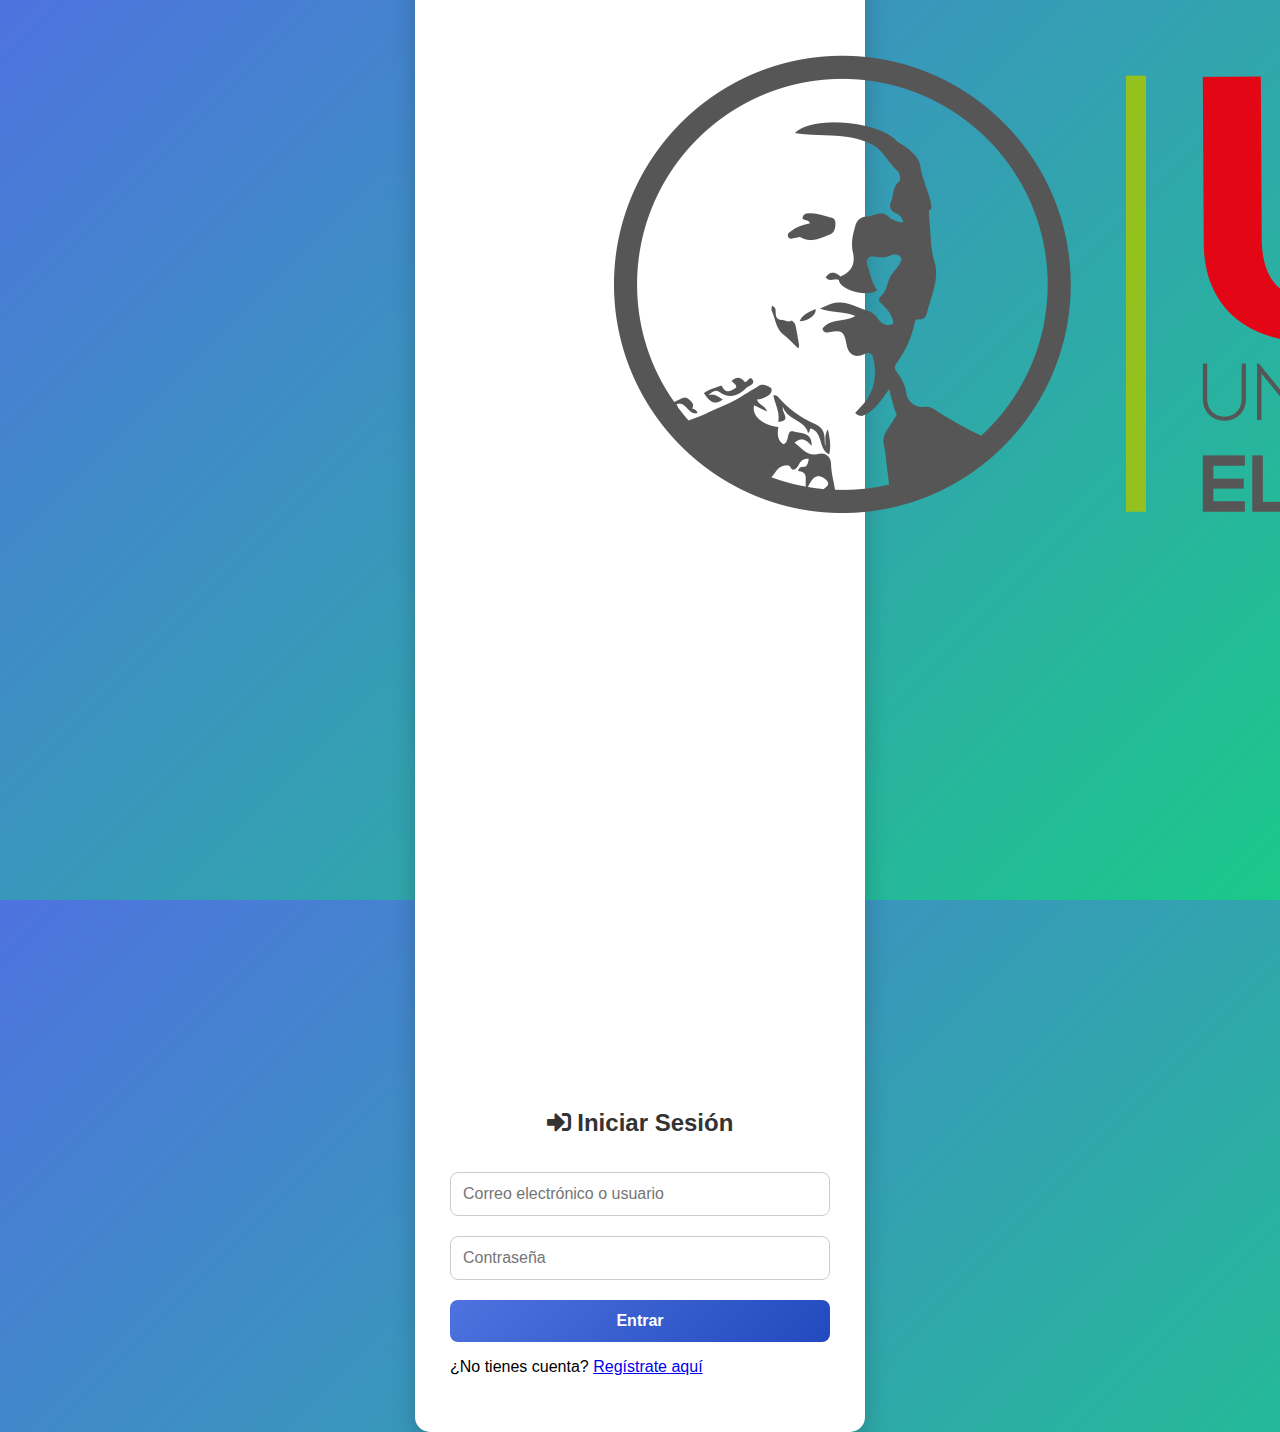
<file: index.html>
<!DOCTYPE html>
<html lang="es">
<head>
    <meta charset="UTF-8">
    <meta name="viewport" content="width=device-width, initial-scale=1.0">
    <title>Iniciar Sesión - Eventos ULEAM</title>
    <link rel="stylesheet" href="style.css"> 
    <link rel="stylesheet" href="https://cdnjs.cloudflare.com/ajax/libs/font-awesome/5.15.4/css/all.min.css">
</head>
<body>

    <div class="vista-global">
        <div class="contenedor">

            <img src="logo-uleam.png" alt="Logo ULEAM" class="login-logo-img"> 
            
            <h2><i class="fas fa-sign-in-alt"></i> Iniciar Sesión</h2>

            <form id="form-login">
                <div class="form-group">
                    <input type="text" id="login-usuario" placeholder="Correo electrónico o usuario" required>
                </div>
                <div class="form-group">
                    <input type="password" id="login-clave" placeholder="Contraseña" required>
                </div>
                <button type="submit" class="btn-entrar">Entrar</button>
            </form>

            <p class="registro-link">¿No tienes cuenta? <a href="registro.html">Regístrate aquí</a></p>
        </div>
    </div>

    <script src="script.js"></script> 
</body>
</html>
</file>
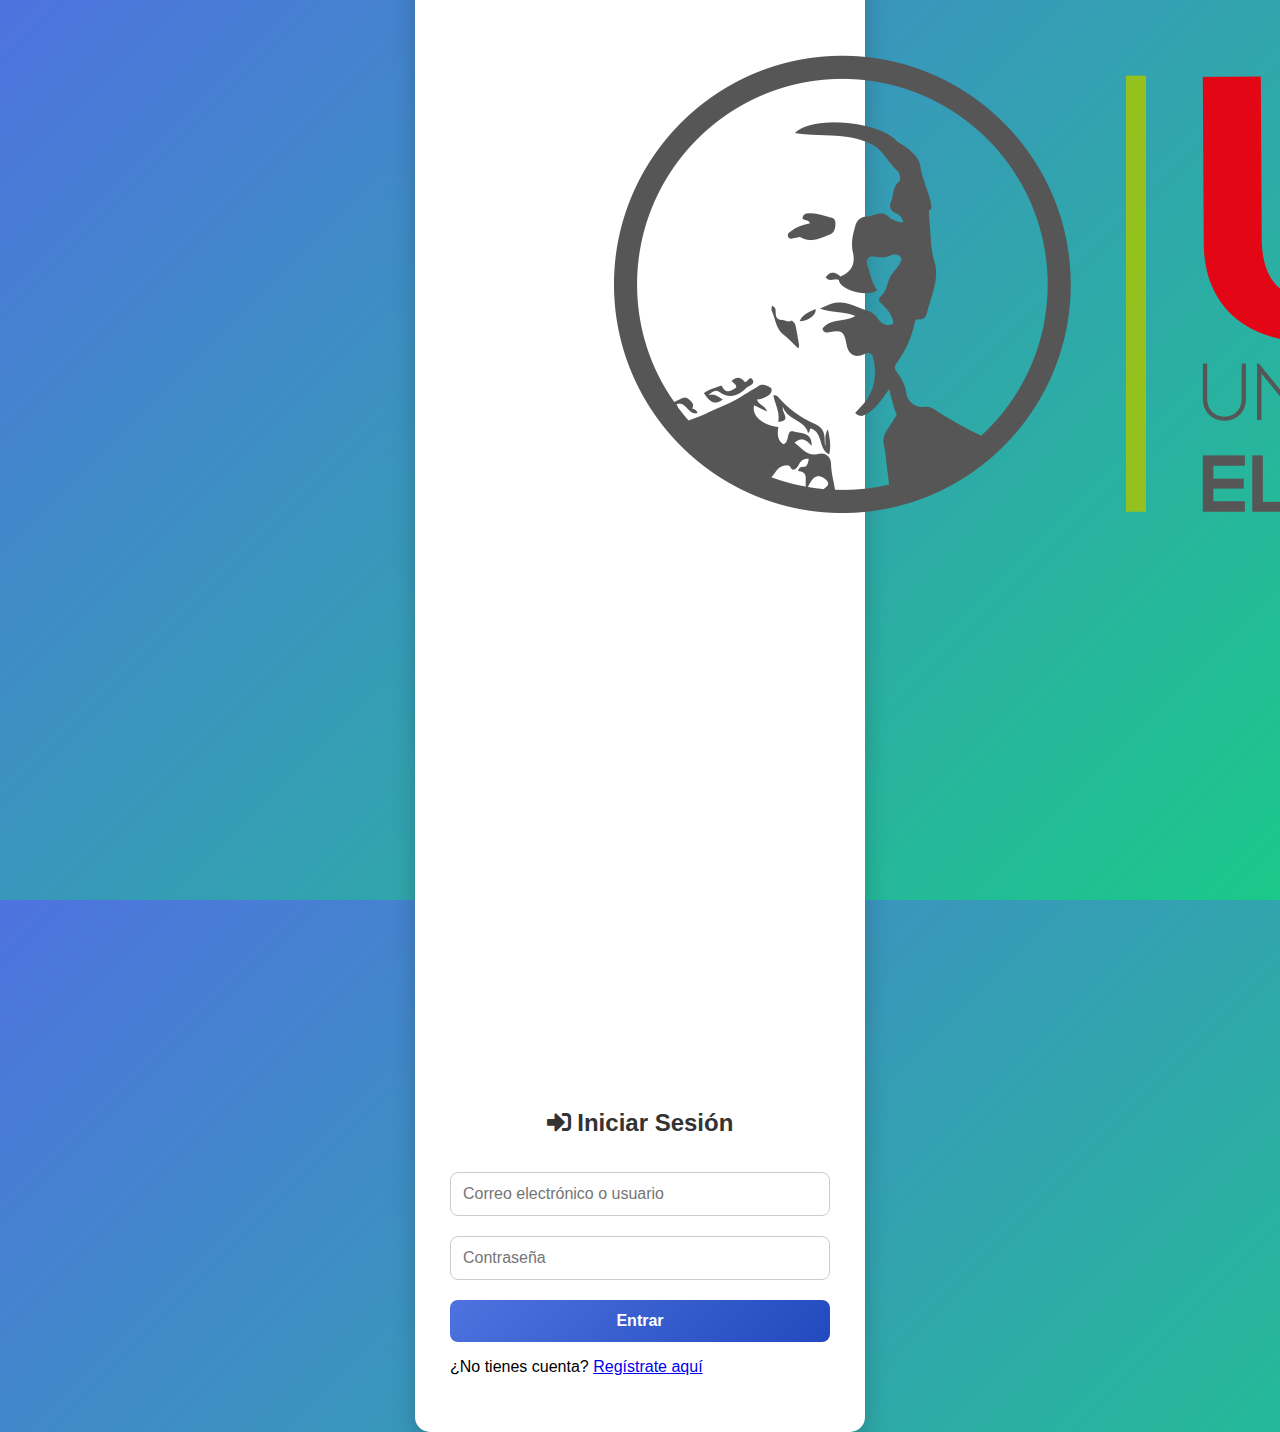
<file: app.html>
<!DOCTYPE html>
<html lang="es">
<head>
    <meta charset="UTF-8">
    <meta name="viewport" content="width=device-width, initial-scale=1.0">
    <title>Eventos Académicos - ULEAM</title>
    <link rel="stylesheet" href="style.css">
    <link rel="stylesheet" href="https://cdnjs.cloudflare.com/ajax/libs/font-awesome/5.15.4/css/all.min.css">
</head>
<body>
    <div id="app-principal" style="display: block;"> 

        <header class="header">
                        <h1 onclick="mostrarVistaApp('lista-eventos')">
                Eventos Académicos
             </h1>
            <nav class="nav">
                <button id="btn-crear-evento"><i class="fas fa-plus-circle"></i> Crear Evento</button>
                <button id="btn-mis-eventos"><i class="fas fa-cog"></i> Mis Eventos</button> 
                <a href="info.html" id="link-a-info"><i class="fas fa-info-circle"></i> Registrar Info</a> 
                <a href="#" id="link-logout"><i class="fas fa-sign-out-alt"></i> Cerrar Sesión</a>
            </nav>
        </header>

        <main class="main-container">

            <section id="lista-eventos" class="vista activa">
                <h2>Próximos Seminarios y Conferencias</h2>
                <div id="eventos-container" class="grid-eventos">
                    </div>
            </section>

            <section id="crear-evento" class="vista">
                <h2><i class="fas fa-pencil-alt"></i> Nuevo Evento Académico</h2>
                <form id="formulario-evento">
                    <div class="form-group">
                        <label for="titulo">Título</label>
                        <input type="text" id="titulo" required>
                    </div>
                    <div class="form-group">
                        <label for="fecha">Fecha y Hora</label>
                        <input type="datetime-local" id="fecha" required>
                    </div>
                    <div class="form-group">
                        <label for="lugar">Lugar</label>
                        <input type="text" id="lugar" required>
                    </div>
                    <div class="form-group">
                        <label for="descripcion">Descripción del evento</label>
                        <textarea id="descripcion" rows="4" required></textarea>
                    </div>
                    <div class="form-group">
                        <label for="cupo">Cupo Máximo</label>
                        <input type="number" id="cupo" value="50" min="10" required>
                    </div>
                    <button type="submit" class="btn-primary"><i class="fas fa-bullhorn"></i> Publicar Evento</button>
                </form>
            </section>

            <section id="gestion-eventos" class="vista">
                <h2><i class="fas fa-cogs"></i> Gestión de Eventos Creados</h2>
                <div id="eventos-gestion-container" class="gestion-list">
                    </div>
            </section>

        </main>
    </div>
    <script src="script.js"></script> 
</body>
</html>
</html>
</file>
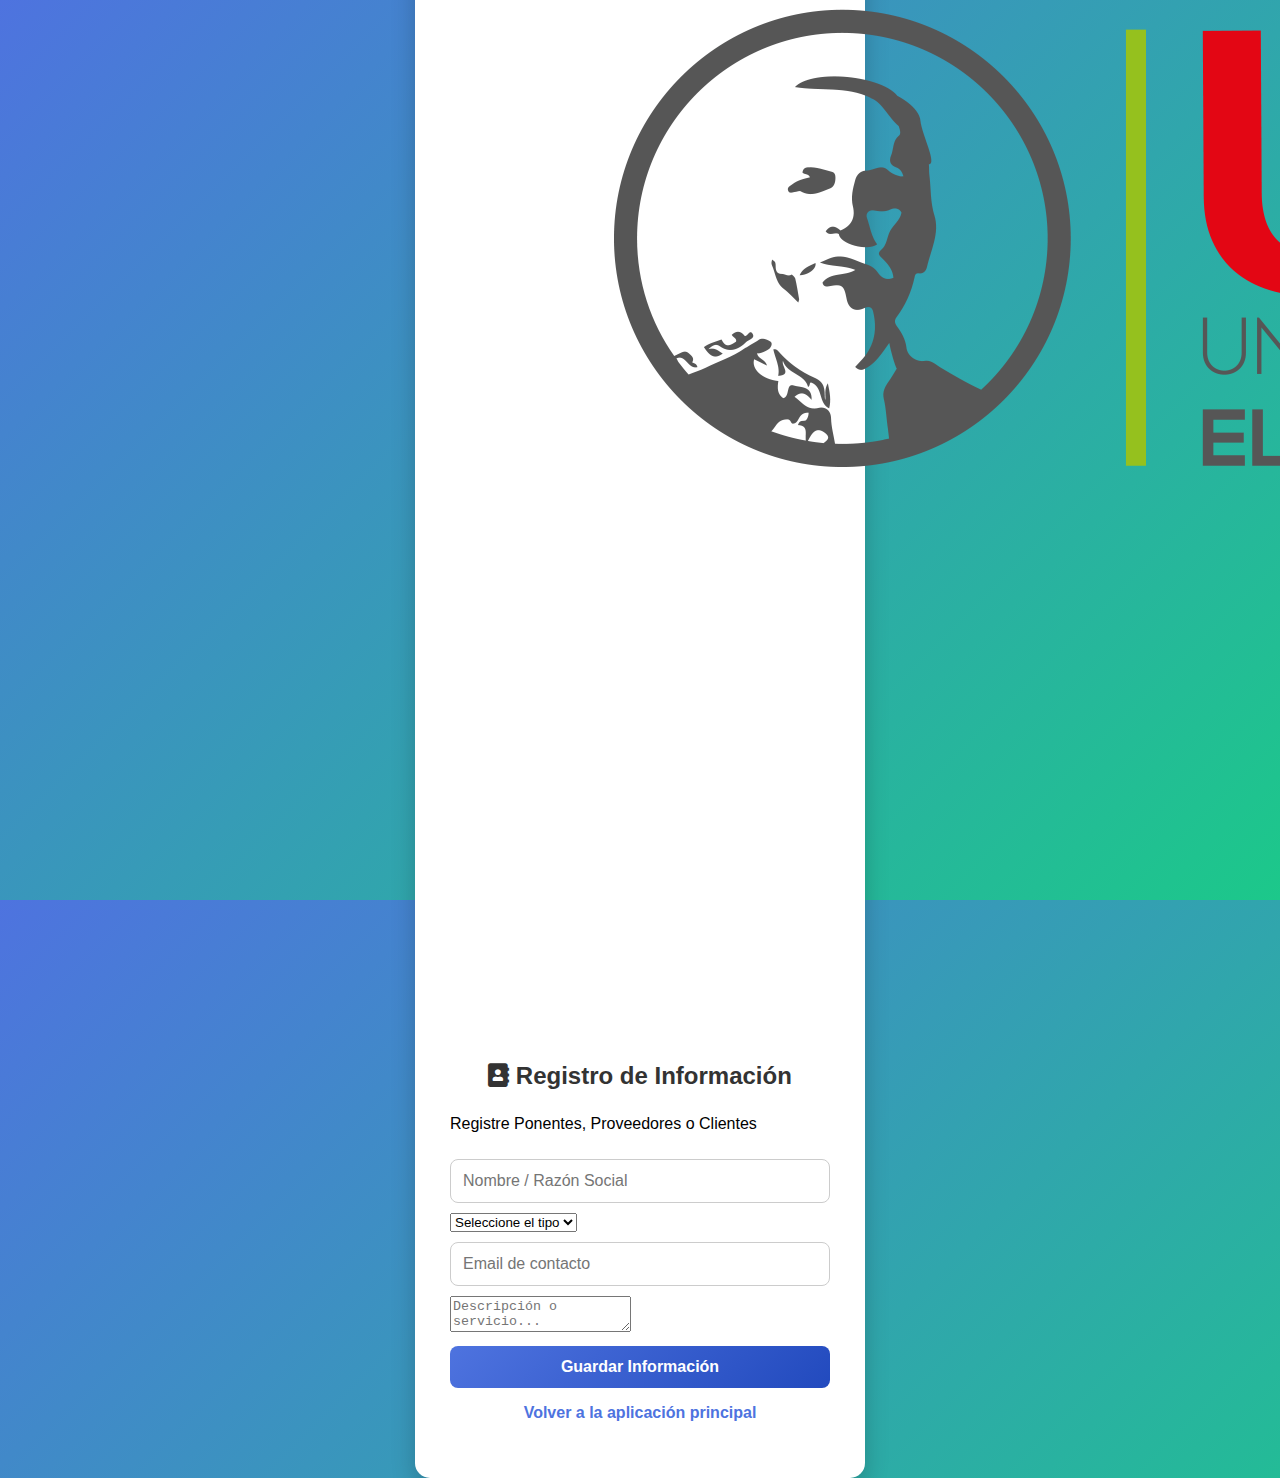
<file: info.html>
<!DOCTYPE html>
<html lang="es">
<head>
    <meta charset="UTF-8">
    <meta name="viewport" content="width=device-width, initial-scale=1.0">
    <title>Registro de Información - Eventos ULEAM</title>
    
    <link rel="stylesheet" href="style.css">
    <link rel="stylesheet" href="https://cdnjs.cloudflare.com/ajax/libs/font-awesome/5.15.4/css/all.min.css">
</head>
<body>

    <div id="vista-info" class="vista-global">
        <div class="contenedor">

            <div class="logo-container">
                <img src="logo-uleam.png" alt="Logo ULEAM" class="login-logo-img">
            </div>

            <h2 id="titulo-registro"><i class="fas fa-address-book"></i> Registro de Información</h2>

            <p class="descripcion-form">Registre Ponentes, Proveedores o Clientes</p>

            <form id="form-info">
                <input type="text" id="info-nombre" placeholder="Nombre / Razón Social" onfocus="inputFoco(this)" onblur="inputFuera(this)" required>

                <select id="info-tipo" required>
                    <option value="" disabled selected>Seleccione el tipo</option>
                    <option value="ponente">Ponente</option>
                    <option value="proveedor">Proveedor</option>
                    <option value="cliente">Cliente</option>
                </select>

                <input type="email" id="info-email" placeholder="Email de contacto" onfocus="inputFoco(this)" onblur="inputFuera(this)">

                <textarea id="info-descripcion" placeholder="Descripción o servicio..." onfocus="inputFoco(this)" onblur="inputFuera(this)"></textarea>

                <button type="submit" class="submit-btn">Guardar Información</button>
            </form>
            <div class="enlace">
                <p><a href="app.html">Volver a la aplicación principal</a></p>
            </div>
        </div>
    </div>
    <script src="script.js"></script>
</body>
</html>
</file>
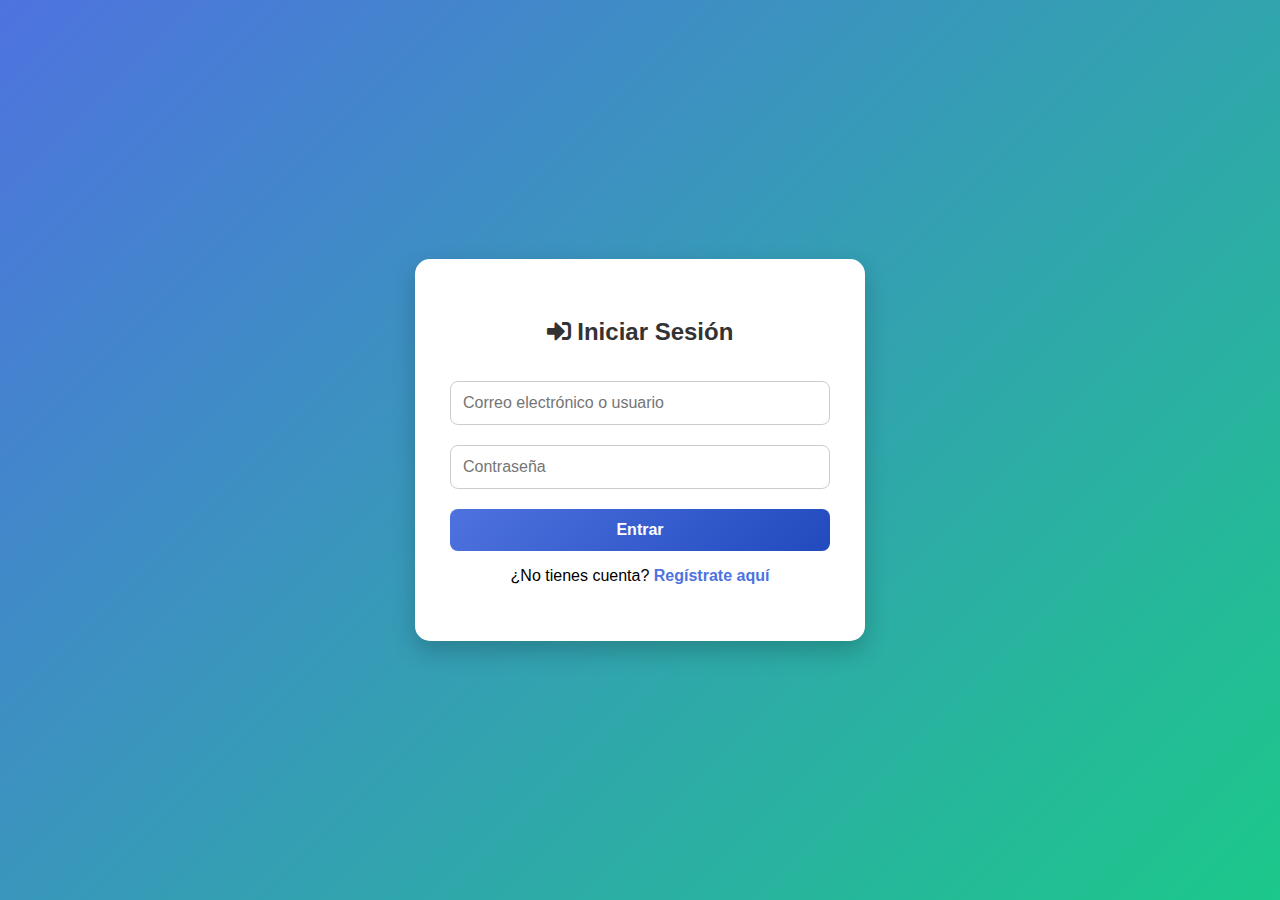
<file: login.html>
<!DOCTYPE html>
<html lang="es">
<head>
    <meta charset="UTF-8">
    <meta name="viewport" content="width=device-width, initial-scale=1.0">
    <title>Iniciar Sesión</title>
    
    <link rel="stylesheet" href="style.css"> 
    <link rel="stylesheet" href="https://cdnjs.cloudflare.com/ajax/libs/font-awesome/5.15.4/css/all.min.css">
</head>
<body>

    <div id="vista-login" class="vista-global">
        <div class="contenedor">
            <h2><i class="fas fa-sign-in-alt"></i> Iniciar Sesión</h2>
            <form id="form-login">
                <input type="text" id="login-usuario" placeholder="Correo electrónico o usuario" onfocus="inputFoco(this)" onblur="inputFuera(this)" required>
                <input type="password" id="login-clave" placeholder="Contraseña" onfocus="inputFoco(this)" onblur="inputFuera(this)" required>
                <button type="submit">Entrar</button>
            </form>
            <div class="enlace">
                <p>¿No tienes cuenta? <a href="registro.html">Regístrate aquí</a></p>
            </div>
        </div>
    </div>

    <script src="script.js"></script> 
</body>
</html>
</file>
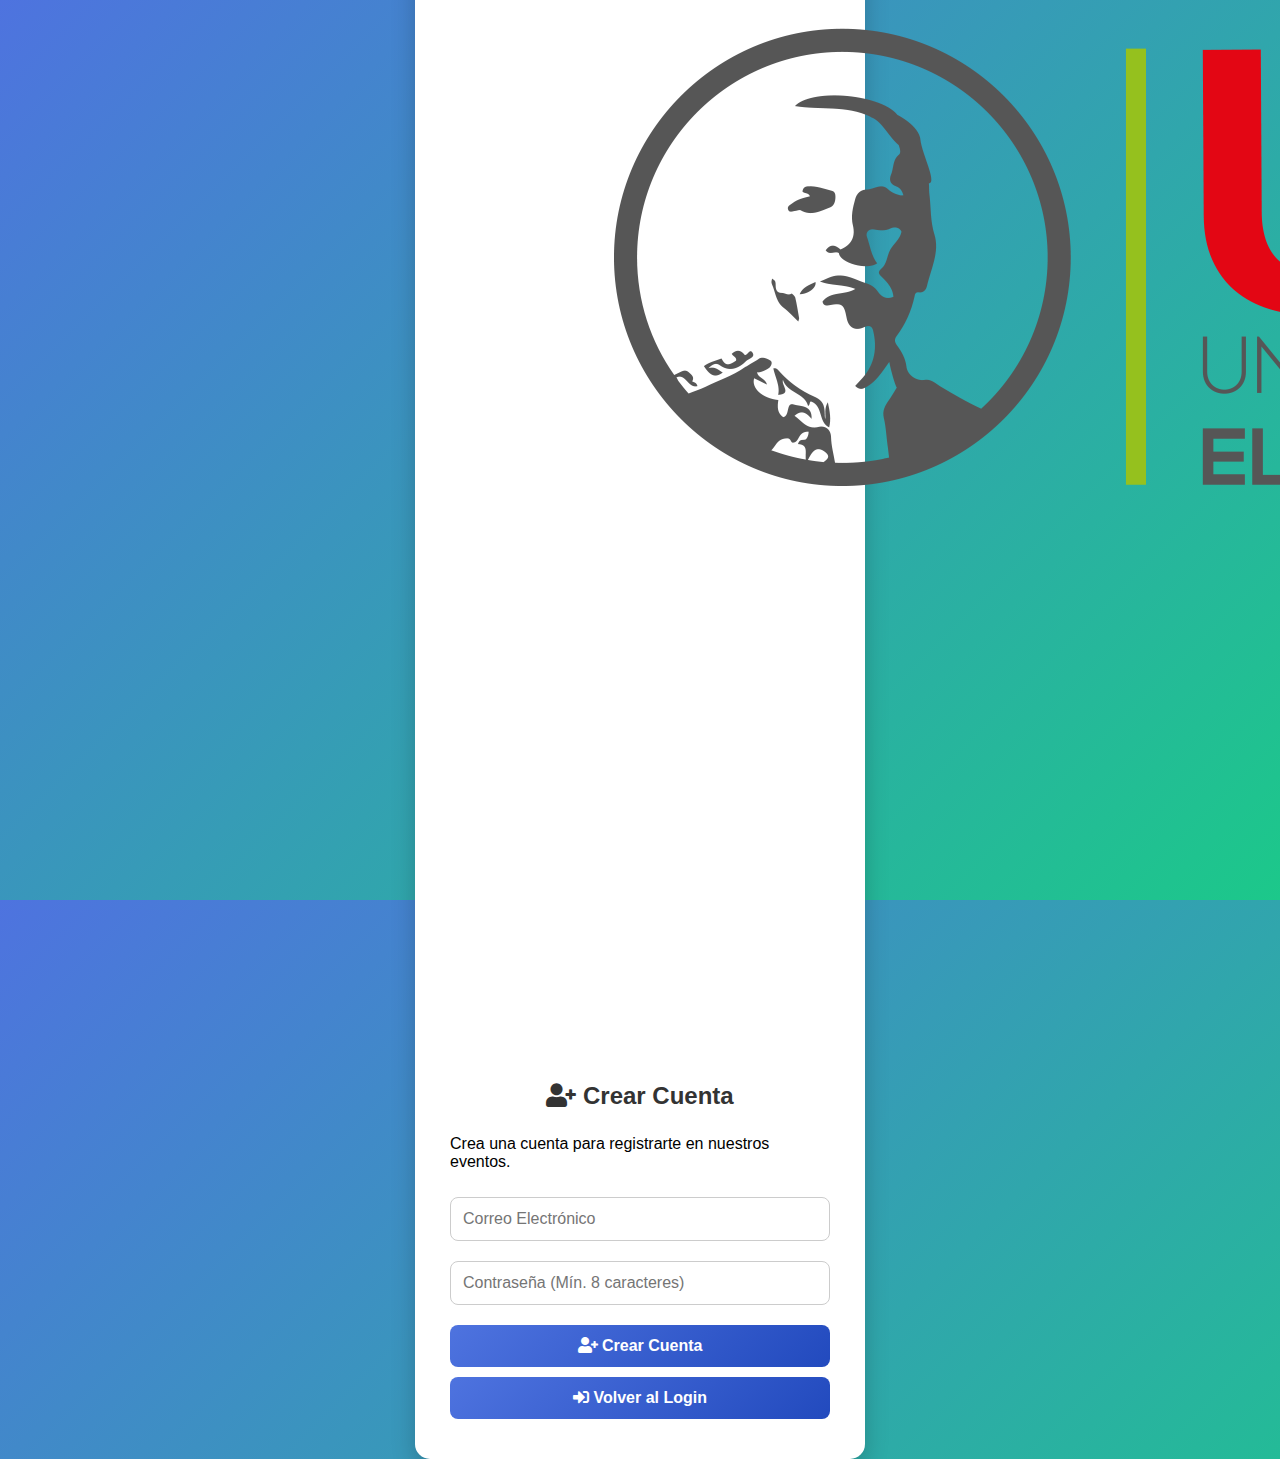
<file: registro.html>
<!DOCTYPE html>
<html lang="es">
<head>
    <meta charset="UTF-8">
    <meta name="viewport" content="width=device-width, initial-scale=1.0">
    <title>Registro - Eventos ULEAM</title>
    <link rel="stylesheet" href="style.css">
    <link rel="stylesheet" href="https://cdnjs.cloudflare.com/ajax/libs/font-awesome/5.15.4/css/all.min.css"> 
</head>
<body>
    <div class="vista-global">
        <div class="contenedor">
            <img src="logo-uleam.png" alt="Logo ULEAM" class="login-logo-img" onerror="this.onerror=null; this.src='https://placehold.co/170x100/A91A1E/ffffff?text=ULEAM';">
            
            <h2 id="titulo-registro"><i class="fas fa-user-plus"></i> Crear Cuenta</h2>
            <p class="descripcion-form">Crea una cuenta para registrarte en nuestros eventos.</p>

            <form id="registro-form">
                <input type="email" id="reg-email" placeholder="Correo Electrónico" required>
                <input type="password" id="reg-password" placeholder="Contraseña (Mín. 8 caracteres)" required>

                <button type="submit" id="btnRegistrar">
                    <i class="fas fa-user-plus"></i> Crear Cuenta
                </button>
            </form>
            
            <button onclick="irAIndex()" class="btn-secondary"><i class="fas fa-sign-in-alt"></i> Volver al Login</button>
        </div>
    </div>

    <script>
        function irAIndex() {
            window.location.href = "index.html";
        }
    </script>
    <script src="script.js"></script>
</body>
</html>
</file>
<file: style.css>
/* ===== ESTILOS GENERALES ===== */
body {
  font-family: 'Poppins', sans-serif;
  background: linear-gradient(135deg, #4e73df, #1cc88a);
  display: flex;
  justify-content: center;
  align-items: center;
  height: 100vh;
  margin: 0;
}

/* ===== CONTENEDOR PRINCIPAL ===== */
.contenedor {
  background-color: #fff;
  padding: 40px 35px;
  border-radius: 15px;
  box-shadow: 0 10px 25px rgba(0,0,0,0.2);
  width: 100%;
  max-width: 380px;
  transition: transform 0.3s ease;
}

.contenedor:hover {
  transform: translateY(-5px);
}

h2 {
  text-align: center;
  color: #333;
  margin-bottom: 25px;
}

/* ===== CAMPOS DE TEXTO ===== */
input[type="text"],
input[type="password"],
input[type="email"] {
  width: 100%;
  padding: 12px;
  margin: 10px 0;
  border-radius: 8px;
  border: 1px solid #ccc;
  box-sizing: border-box;
  font-size: 1em;
  outline: none;
  transition: border-color 0.3s, box-shadow 0.3s;
}

input:focus {
  border-color: #4e73df;
  box-shadow: 0 0 6px rgba(78, 115, 223, 0.5);
}

/* ===== BOTONES ===== */
button {
  width: 100%;
  padding: 12px;
  margin-top: 10px;
  border: none;
  border-radius: 8px;
  background: linear-gradient(135deg, #4e73df, #224abe);
  color: white;
  font-weight: 600;
  font-size: 1em;
  cursor: pointer;
  transition: background 0.3s ease, transform 0.2s ease;
}

button:hover {
  background: linear-gradient(135deg, #1cc88a, #17a673);
  transform: scale(1.03);
}

/* ===== MENSAJES DE ERROR ===== */
.error {
  color: #e74a3b;
  font-size: 0.9em;
  display: none;
  margin-top: -5px;
  margin-bottom: 5px;
}

/* ===== ESTILOS DE VALIDACIÓN ===== */
.input-error {
  border: 2px solid #e74a3b;
}

/* ===== FEEDBACK DE USUARIO ===== */
.feedback {
  font-size: 0.85em;
  margin-top: 5px;
}

.valido {
  color: #1cc88a;
}

.invalido {
  color: #e74a3b;
}

/* ===== BARRA DE FUERZA DE CONTRASEÑA ===== */
#strengthMeter {
  width: 100%;
  height: 6px;
  background: #ddd;
  border-radius: 5px;
  overflow: hidden;
  margin: 5px 0 10px;
}

.strength-bar {
  height: 100%;
  width: 0;
  border-radius: 5px;
  transition: width 0.3s, background 0.3s;
}

/* ===== ENLACES ===== */
.enlace {
  text-align: center;
  margin-top: 10px;
}

.enlace a {
  color: #4e73df;
  text-decoration: none;
  font-weight: 600;
}

.enlace a:hover {
  text-decoration: underline;
}
</file>
